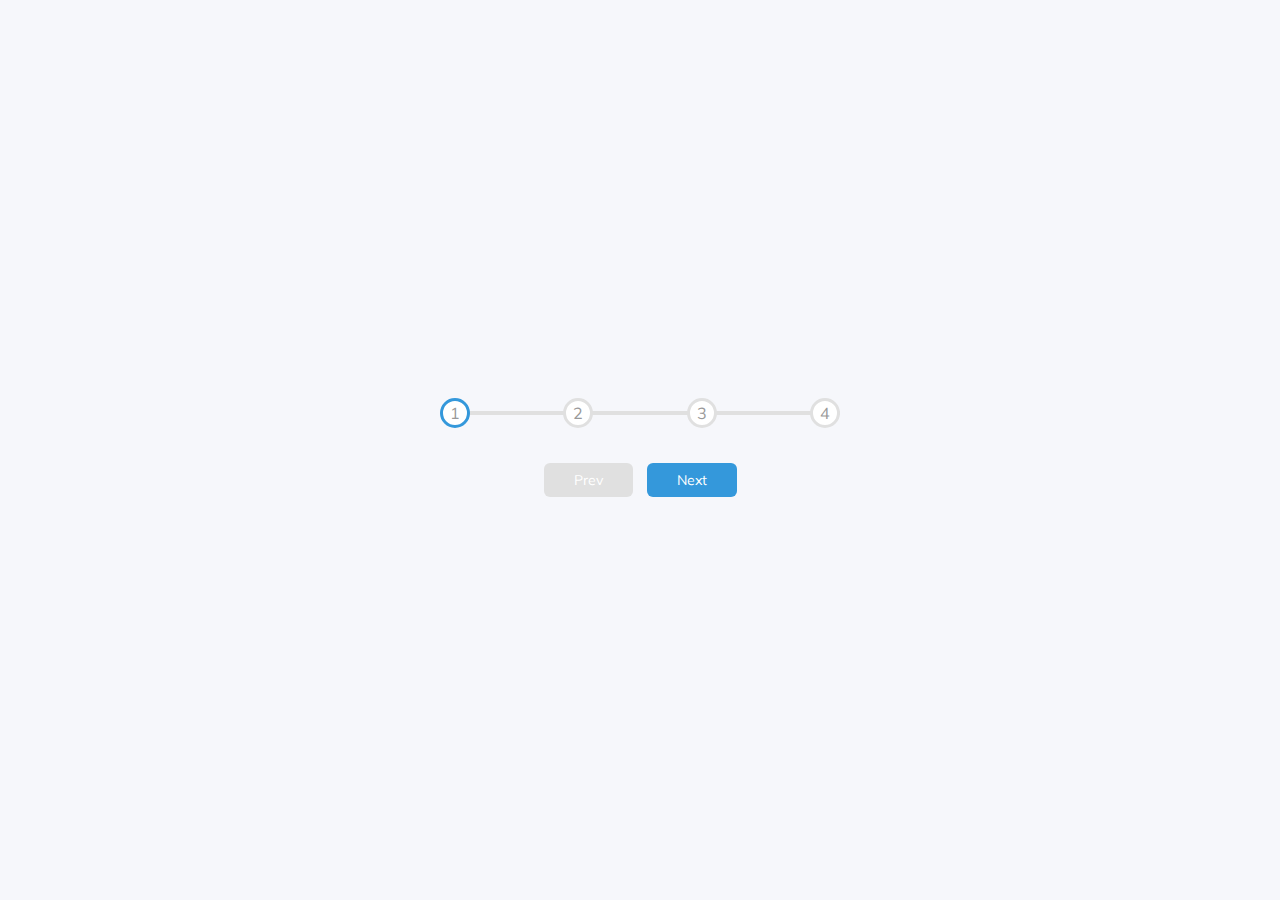
<file: Project 02/index.html>
<!DOCTYPE html>
<html lang="en">
<head>
    <meta charset="UTF-8">
    <meta http-equiv="X-UA-Compatible" content="IE=edge">
    <meta name="viewport" content="width=device-width, initial-scale=1.0">
    <link rel="stylesheet" href="style.css">
    <title>Progress Steps</title>
</head>
<body>
    
    <div class="container">
        
        <div class="progress-container">
            <div class="progress" id="progress"></div>
            <div class="circle active">1</div>
            <div class="circle">2</div>
            <div class="circle">3</div>
            <div class="circle">4</div>
        </div>

        <button class="btn" id="prev" disabled>Prev</button>
        <button class="btn" id="next">Next</button>
        <!-- <div class="line"></div>
        <div class="line-hr"></div>
        <div class="container">
            <div class="line"></div>
        <div class="line-hr"></div>
        </div> -->
    </div>
    <script type="text/javascript" src="script.js"></script>
</body>
</html>
</file>
<file: Project 02/style.css>
@import url('https://fonts.googleapis.com/css?family=Muli&display=swap');

:root {
  --line-border-fill: #3498db;
  --line-border-empty: #e0e0e0;
}

* {
  box-sizing: border-box;
}

body {
  background-color: #f6f7fb;
  font-family: 'Muli', sans-serif;
  display: flex;
  /* flex-direction: row; */
  align-items: center;
  justify-content: center;
  height: 100vh;
  overflow: hidden;
  margin: 0;
}

.container {
  text-align: center;
  position: relative;
  /* flex-direction: row; */
}

.progress-container {
    display: flex;
    justify-content: space-between;
    max-width:100%;
    width: 400px;
    position: relative;
    margin-bottom: 30px;
}

.progress-container::before{
    content: " ";
    background-color:#e0e0e0;
    height: 4px;
    width: 100%;
    position: absolute;
    top: 50%;
    transform: translateY(-50%);
    z-index: -1;
    /* transition: .4s ease; */
}

.progress{
    background-color:#3498db;
    height: 4px;
    width: 0%;
    position: absolute;
    top: 50%;
    transform: translateY(-50%);
    z-index: -1;
    transition: .4s ease;
}

.circle {
  background-color: #fff;
  color: #999;
  border-radius: 50%;
  height: 30px;
  width: 30px;
  display: flex;
  align-items: center;
  justify-content: center;
  border: 3px solid var(--line-border-empty);
  transition: 0.4s ease;
}

.circle.active {
  border-color: var(--line-border-fill);
}

.btn {
  background-color: var(--line-border-fill);
  color: #fff;
  border: 0;
  border-radius: 6px;
  cursor: pointer;
  font-family: inherit;
  padding: 8px 30px;
  margin: 5px;
  font-size: 14px;
}

.btn:active {
  transform: scale(0.98);
}

.btn:focus {
  outline: 0;
}

.btn:disabled {
  background-color: var(--line-border-empty);
  cursor: not-allowed;
}

.line{
  position: absolute;
  height: 50px;
  width: 2px;
  background-color:#e0e0e0;
  top: 28%;
  left: 3.5%;
}

.line-hr{
  position: absolute;
  height: 2px;
  width: 50px;
  background-color:#e0e0e0;
  top: calc(28% + 50px);
  left: 3.5%;
}
</file>
